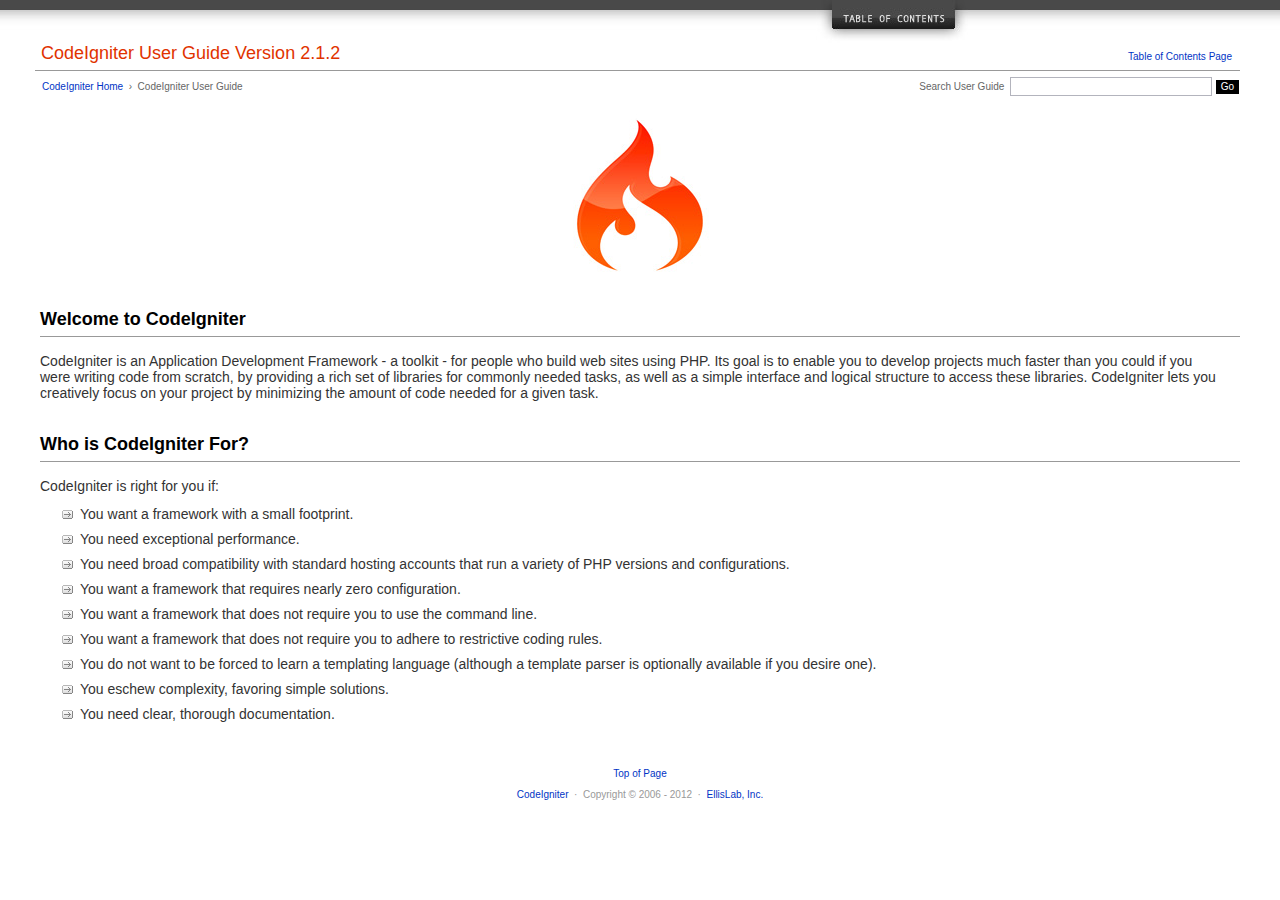
<file: user_guide/index.html>
<!DOCTYPE html PUBLIC "-//W3C//DTD XHTML 1.0 Transitional//EN" "http://www.w3.org/TR/xhtml1/DTD/xhtml1-transitional.dtd">
<html xmlns="http://www.w3.org/1999/xhtml" xml:lang="en" lang="en">
<head>

<meta http-equiv="Content-Type" content="text/html; charset=utf-8" />
<title>Welcome to CodeIgniter : CodeIgniter User Guide</title>

<style type='text/css' media='all'>@import url('userguide.css');</style>
<link rel='stylesheet' type='text/css' media='all' href='userguide.css' />

<script type="text/javascript" src="nav/nav.js"></script>
<script type="text/javascript" src="nav/prototype.lite.js"></script>
<script type="text/javascript" src="nav/moo.fx.js"></script>
<script type="text/javascript" src="nav/user_guide_menu.js"></script>

<meta http-equiv='expires' content='-1' />
<meta http-equiv= 'pragma' content='no-cache' />
<meta name='robots' content='all' />
<meta name='author' content='ExpressionEngine Dev Team' />
<meta name='description' content='CodeIgniter User Guide' />

</head>
<body>

<!-- START NAVIGATION -->
<div id="nav"><div id="nav_inner"><script type="text/javascript">create_menu('null');</script></div></div>
<div id="nav2"><a name="top"></a><a href="javascript:void(0);" onclick="myHeight.toggle();"><img src="images/nav_toggle_darker.jpg" width="154" height="43" border="0" title="Toggle Table of Contents" alt="Toggle Table of Contents" /></a></div>
<div id="masthead">
<table cellpadding="0" cellspacing="0" border="0" style="width:100%">
<tr>
<td><h1>CodeIgniter User Guide Version 2.1.2</h1></td>
<td id="breadcrumb_right"><a href="toc.html">Table of Contents Page</a></td>
</tr>
</table>
</div>
<!-- END NAVIGATION -->


<table cellpadding="0" cellspacing="0" border="0" style="width:100%">
<tr>
<td id="breadcrumb">
<a href="http://codeigniter.com/">CodeIgniter Home</a> &nbsp;&#8250;&nbsp; CodeIgniter User Guide
</td>
<td id="searchbox"><form method="get" action="http://www.google.com/search"><input type="hidden" name="as_sitesearch" id="as_sitesearch" value="codeigniter.com/user_guide/" />Search User Guide&nbsp; <input type="text" class="input" style="width:200px;" name="q" id="q" size="31" maxlength="255" value="" />&nbsp;<input type="submit" class="submit" name="sa" value="Go" /></form></td>
</tr>
</table>



<br clear="all" />

<div class="center"><img src="images/ci_logo_flame.jpg" width="150" height="164" border="0" alt="CodeIgniter" /></div>


<!-- START CONTENT -->
<div id="content">



<h2>Welcome to CodeIgniter</h2>

<p>CodeIgniter is an Application Development Framework - a toolkit - for people who build web sites using PHP.
Its goal is to enable you to develop projects much faster than you could if you were writing code
from scratch, by providing a rich set of libraries for commonly needed tasks, as well as a simple interface and
logical structure to access these libraries. CodeIgniter lets you creatively focus on your project by
minimizing the amount of code needed for a given task.</p>


<h2>Who is CodeIgniter For?</h2>

<p>CodeIgniter is right for you if:</p>

<ul>
<li>You want a framework with a small footprint.</li>
<li>You need exceptional performance.</li>
<li>You need broad compatibility with standard hosting accounts that run a variety of PHP versions and configurations.</li>
<li>You want a framework that requires nearly zero configuration.</li>
<li>You want a framework that does not require you to use the command line.</li>
<li>You want a framework that does not require you to adhere to restrictive coding rules.</li>
<li>You do not want to be forced to learn a templating language (although a template parser is optionally available if you desire one).</li>
<li>You eschew complexity, favoring simple solutions.</li>
<li>You need clear, thorough documentation.</li>
</ul>


</div>
<!-- END CONTENT -->


<div id="footer">
<p><a href="#top">Top of Page</a></p>
<p><a href="http://codeigniter.com">CodeIgniter</a> &nbsp;&middot;&nbsp; Copyright &#169; 2006 - 2012 &nbsp;&middot;&nbsp; <a href="http://ellislab.com/">EllisLab, Inc.</a></p>
</div>



</body>
</html>
</file>
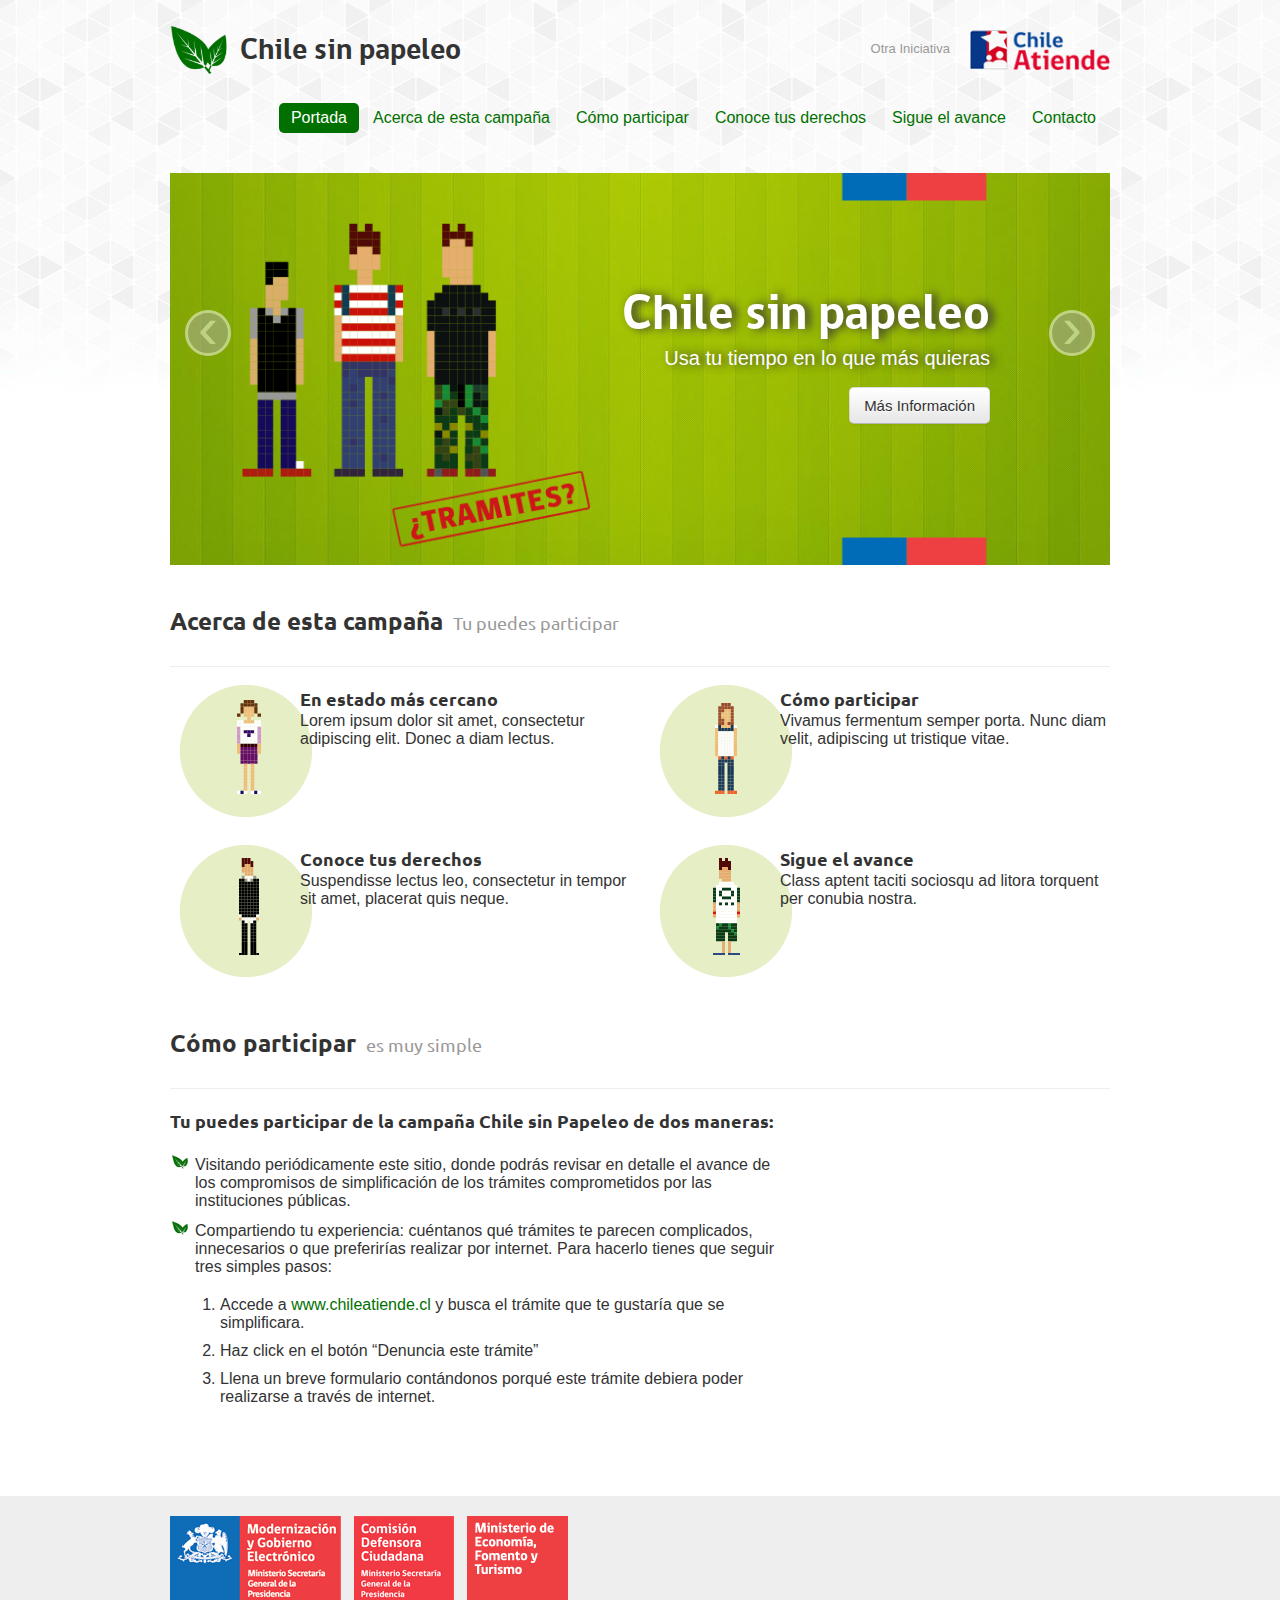
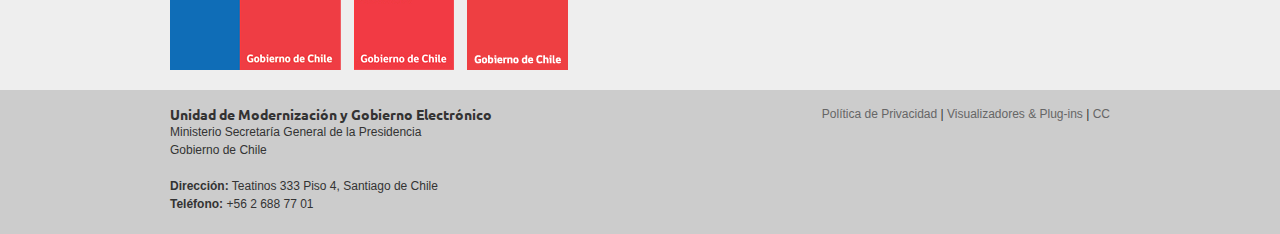
<file: assets/maqueta/index.html>
<!doctype html>
<!--[if lt IE 7]> <html class="no-js lt-ie9 lt-ie8 lt-ie7" lang="en"> <![endif]-->
<!--[if IE 7]>    <html class="no-js lt-ie9 lt-ie8" lang="en"> <![endif]-->
<!--[if IE 8]>    <html class="no-js lt-ie9" lang="en"> <![endif]-->
<!--[if gt IE 8]><!--> <html class="no-js" lang="en"> <!--<![endif]-->
    <head>
        <!-- Data about Data, so meta -->
        <meta charset="utf-8" />
        <meta http-equiv="X-UA-Compatible" content="IE=edge,chrome=1" />
        <meta name="description" content="" />
        <meta name="viewport" content="width=device-width" />

        <title>Chile Sin Papeleo</title>

        <!-- Zhe fonts und styles -->
        <link href="http://fonts.googleapis.com/css?family=Ubuntu:bold" rel="stylesheet" type="text/css">
        <link rel="stylesheet" href="css/bootstrap.min.css">
        <link rel="stylesheet" href="css/lightbox.css">
        <link rel="stylesheet" href="css/style.css">

        <!-- Le Favicon and zhe lame apple stuffz -->
        <link rel="shortcut icon" href="img/favicon.ico">
        <link rel="apple-touch-icon-precomposed" href="img/apple-touch-icon-precomposed.png">

        <script src="js/libs/modernizr-2.5.3.min.js"></script>

        <script type="text/javascript">
            window.____aParams = {"gobabierto":"1","buscadore":"1","domain":"www.chilesinpapeleo.cl","icons":"1"};
            (function() {
                var po = document.createElement('script'); po.type = 'text/javascript'; po.async = true;
                po.src = 'https://apis.modernizacion.cl/barra/js/barraEstado.js';
                var s = document.getElementsByTagName('script')[0]; s.parentNode.insertBefore(po, s);
            })();
        </script>
    </head>
    <body>
        <!--[if lt IE 7]><p class=chromeframe>Your browser is <em>ancient!</em> <a href="http://browsehappy.com/">Upgrade to a different browser</a> or <a href="http://www.google.com/chromeframe/?redirect=true">install Google Chrome Frame</a> to experience this site.</p><![endif]-->
        <!-- navegacion-->
        <header class="container header">
            <div class="row">
                <!-- Logo y nombre de campaña -->
                <div class="span8">
                    <h1>
                        <img src="img/logo.png" alt="logo" id="logo">
                        Chile sin papeleo
                    </h1>
                </div>
                <div class="span4 tr">
                    <div class="row">
                        <div class="span2 iniciativa">Otra Iniciativa</div>
                        <div class="span2"><a href="http://www.chileatiende.cl" target="_blank"><img src="img/logo_cha.png" alt="Logo ChileAtiende"></a></div>
                    </div>
                </div>
            </div>
            <!-- Menú -->
            <div class="row">
                <nav class="span12">
                    <ul class="nav nav-pills pull-right">
                        <li class="active">
                            <a href=index.html>Portada</a>
                        </li>
                        <li><a href=acercade.html>Acerca de esta campaña</a></li>
                        <li><a href=about.html>Cómo participar</a></li>
                        <li><a href=about.html>Conoce tus derechos</a></li>
                        <li><a href=#>Sigue el avance</a></li>

                        <li><a href=contact.html>Contacto</a></li>
                    </ul>
                </nav>
            </div>
        </header>

        <article class="container">
            <section class="row imageBox">
                <div class="span12">
                    <!-- carousel en portada -->
                    <div id="homeCarousel" class="carousel slide">
                        <!-- Carousel items -->
                        <div class="carousel-inner">
                            <div class="active item">
                                <img src="img/carousel/normal/1.png" alt="">
                                <div class="carousel-caption align-right">
                                    <h1>Chile sin papeleo</h1>
                                    <p>Usa tu tiempo en lo que más quieras</p>
                                    <p><a class="btn btn-default btn-large">Más Información</a></p>
                                </div>
                            </div>
                            <div class="item">
                                <img src="img/carousel/normal/3.png" alt="">
                                <div class="carousel-caption">
                                    <h1>Ejerce tus derechos</h1>
                                    <p>Conoce la Ley Nº19.880</p>
                                    <p><a class="btn btn-default btn-large">Más Información</a></p>
                                </div>
                            </div>
                        </div>
                        <!-- Carousel nav -->
                        <a class="carousel-control left" href="#homeCarousel" data-slide="prev">&lsaquo;</a>
                        <a class="carousel-control right" href="#homeCarousel" data-slide="next">&rsaquo;</a>
                    </div>
                </div>
            </section>
            <section class="row featured">
                <!-- four nice small boxes filled with important things -->
                <div class="span12">
                    <header class="page-header">
                        <h2>
                            Acerca de esta campaña
                            <small>Tu puedes participar</small>
                        </h2>
                    </header>
                </div>
                <div class="span6 circulo">
                    <i class="box"></i>
                    <h3>En estado más cercano</h3>
                    <p>Lorem ipsum dolor sit amet, consectetur adipiscing elit. Donec a diam lectus.</p>
                </div>
                <div class="span6 circulo">
                    <i class="gear"></i>
                    <h3>Cómo participar</h3>
                    <p>Vivamus fermentum semper porta. Nunc diam velit, adipiscing ut tristique vitae.</p>
                </div>
                <div class="span6 circulo">
                    <i class="eye"></i>
                    <h3>Conoce tus derechos</h3>
                    <p>Suspendisse lectus leo, consectetur in tempor sit amet, placerat quis neque. </p>
                </div>
                <div class="span6 circulo">
                    <i class="case"></i>
                    <h3>Sigue el avance</h3>
                    <p>Class aptent taciti sociosqu ad litora torquent per conubia nostra.</p>
                </div>
            </section>
            <section class="row story">
                <div class="span12">
                    <header class="page-header">
                        <h2>
                            Cómo participar
                            <small>es muy simple</small>
                        </h2>
                    </header>
                </div>
            </section>
            <section class="row">
                <div class="span8">			
                    <h3>Tu puedes participar de la campaña Chile sin Papeleo de dos maneras:</h3>
                    <ul>
                        <li><span>Visitando  periódicamente este sitio, donde podrás revisar en detalle el avance de  los compromisos de simplificación de los trámites comprometidos por las  instituciones públicas.</span></li>
                        <li>Compartiendo  tu experiencia: cuéntanos qué trámites te parecen complicados,  innecesarios o que preferirías realizar por internet. Para hacerlo  tienes que seguir tres simples pasos:
                            <ol>
                                <li>Accede a<a href="http://www.chileatiende.cl"> www.chileatiende.cl</a> y busca el trámite que te gustaría que se simplificara.  </li>
                                <li>Haz click en el botón &ldquo;Denuncia este trámite&rdquo;</li>
                                <li>Llena un breve formulario contándonos porqué este trámite debiera poder realizarse a través de internet.</li>
                            </ol>
                        </li>
                    </ul>
                </div>
                <div class="span3 offset1">
                    <!-- ALL the fancy twitter stuff = here -->
                    <script charset="utf-8" src="http://widgets.twimg.com/j/2/widget.js"></script>
                    <script>
                        new TWTR.Widget({
                            version: 2,
                            type: 'search',
                            search: 'chileatiende',
                            interval: 5000,
                            title: 'Siguenos en Twitter',
                            subject: '@ChileSinPapeleo',
                            width: 'auto',
                            height: 300,
                            theme: {
                                shell: {
                                    background: '#007100',
                                    color: '#ffffff'
                                },
                                tweets: {
                                    background: '#ffffff',
                                    color: '#444444',
                                    links: '#006000'
                                }
                            },
                            features: {
                                scrollbar: false,
                                loop: true,
                                live: true,
                                behavior: 'default'
                            }
                        }).render().start();
                    </script>
                </div>
            </section>
        </article>

        <footer class="footer">
            <div class="top">
                <div class="container">
                    <div class="row">
                        <div class="span9">
                            <img src="img/logos.png" alt="">
                        </div>
                        <div class="span3">
                        </div>
                    </div>
                </div>
            </div>

            <div class="bottom">
                <div class="container">
                    <div class="row">
                        <div class="span6">
                            <h4>Unidad de Modernización y Gobierno Electrónico</h4>
                            <p>Ministerio Secretaría General de la Presidencia<br />
                                Gobierno de Chile<br /><br />
                                <b>Dirección:</b> Teatinos 333 Piso 4, Santiago de Chile<br />
                                <b>Teléfono:</b> +56 2 688 77 01
                            </p>
                        </div>
                        <div class="span6 tr tb">
                            <p>
                                <a href="#">Política de Privacidad</a> | <a href="#">Visualizadores & Plug-ins</a> | <a href="#">CC</a>
                            </p>
                        </div>
                    </div>
                </div>
            </div>
        </footer>

        <!-- JS & bottom like zhe pro's -->
        <script src="http://ajax.googleapis.com/ajax/libs/jquery/1.7.1/jquery.min.js"></script>
        <script src="js/libs/bootstrap.min.js"></script>
        <script src="js/libs/lightbox.js"></script>
        <script src="js/plugins.js"></script>
        <script src="js/script.js"></script>

        <!-- Google analytics snippet, remove it when you dont use GA -->
        <script>
            var _gaq=[['_setAccount','UA-XXXXX-X'],['_trackPageview']];
            (function(d,t){var g=d.createElement(t),s=d.getElementsByTagName(t)[0];
                g.src=('https:'==location.protocol?'//ssl':'//www')+'.google-analytics.com/ga.js';
                s.parentNode.insertBefore(g,s)}(document,'script'));
        </script>
    </body>
</html>
</file>
<file: user_guide/userguide.css>
body {
 margin: 0;
 padding: 0;
 font-family: Lucida Grande, Verdana, Geneva, Sans-serif;
 font-size: 14px;
 color: #333;
 background-color: #fff;
}

a {
 color: #0134c5;
 background-color: transparent;
 text-decoration: none;
 font-weight: normal;
 outline-style: none;
}
a:visited {
 color: #0134c5;
 background-color: transparent;
 text-decoration: none;
 outline-style: none;
}
a:hover {
 color: #000;
 text-decoration: none;
 background-color: transparent;
 outline-style: none;
}

#breadcrumb {
 float: left;
 background-color: transparent;
 margin: 10px 0 0 42px;
 padding: 0;
 font-size: 10px;
 color: #666;
}
#breadcrumb_right {
 float: right;
 width: 175px;
 background-color: transparent;
 padding: 8px 8px 3px 0;
 text-align: right;
 font-size: 10px;
 color: #666;
}
#nav {
 background-color: #494949;
 margin: 0;
 padding: 0;
}
#nav2 {
 background: #fff url(images/nav_bg_darker.jpg) repeat-x left top;
 padding: 0 310px 0 0;
 margin: 0;
 text-align: right;
}
#nav_inner {
 background-color: transparent;
 padding: 8px 12px 0 20px;
 margin: 0;
 font-family: Lucida Grande, Verdana, Geneva, Sans-serif;
 font-size: 11px;
}

#nav_inner h3 {
 font-size: 12px;
 color: #fff;
 margin: 0;
 padding: 0;
}

#nav_inner .td_sep {
 background: transparent url(images/nav_separator_darker.jpg) repeat-y left top;
 width: 25%;
 padding: 0 0 0 20px;
}
#nav_inner .td {
 width: 25%;
}
#nav_inner p {
 color: #eee;
 background-color: transparent;
 padding:0;
 margin: 0 0 10px 0;
}
#nav_inner ul {
 list-style-image: url(images/arrow.gif);
 padding: 0 0 0 18px;
 margin: 8px 0 12px 0;
}
#nav_inner li {
 padding: 0;
 margin: 0 0 4px 0;
}

#nav_inner a {
 color: #eee;
 background-color: transparent;
 text-decoration: none;
 font-weight: normal;
 outline-style: none;
}

#nav_inner a:visited {
 color: #eee;
 background-color: transparent;
 text-decoration: none;
 outline-style: none;
}

#nav_inner a:hover {
 color: #ccc;
 text-decoration: none;
 background-color: transparent;
 outline-style: none;
}

#masthead {
 margin: 0 40px 0 35px;
 padding: 0 0 0 6px;
 border-bottom: 1px solid #999;
}

#masthead h1 {
background-color: transparent;
color: #e13300;
font-size: 18px;
font-weight: normal;
margin: 0;
padding: 0 0 6px 0;
}

#searchbox {
 background-color: transparent;
 padding: 6px 40px 0 0;
 text-align: right;
 font-size: 10px;
 color: #666;
}

#img_welcome {
 border-bottom: 1px solid #D0D0D0;
 margin: 0 40px 0 40px;
 padding: 0;
 text-align: center;
}

#content {
 margin: 20px 40px 0 40px;
 padding: 0;
}

#content p {
 margin: 12px 20px 12px 0;
}

#content h1 {
color: #e13300;
border-bottom: 1px solid #666;
background-color: transparent;
font-weight: normal;
font-size: 24px;
margin: 0 0 20px 0;
padding: 3px 0 7px 3px;
}

#content h2 {
 background-color: transparent;
 border-bottom: 1px solid #999;
 color: #000;
 font-size: 18px;
 font-weight: bold;
 margin: 28px 0 16px 0;
 padding: 5px 0 6px 0;
}

#content h3 {
 background-color: transparent;
 color: #333;
 font-size: 16px;
 font-weight: bold;
 margin: 16px 0 15px 0;
 padding: 0 0 0 0;
}

#content h4 {
 background-color: transparent;
 color: #444;
 font-size: 14px;
 font-weight: bold;
 margin: 22px 0 0 0;
 padding: 0 0 0 0;
}

#content img {
 margin: auto;
 padding: 0;
}

#content code {
 font-family: Monaco, Verdana, Sans-serif;
 font-size: 12px;
 background-color: #f9f9f9;
 border: 1px solid #D0D0D0;
 color: #002166;
 display: block;
 margin: 14px 0 14px 0;
 padding: 12px 10px 12px 10px;
}

#content pre {
 font-family: Monaco, Verdana, Sans-serif;
 font-size: 12px;
 background-color: #f9f9f9;
 border: 1px solid #D0D0D0;
 color: #002166;
 display: block;
 margin: 14px 0 14px 0;
 padding: 12px 10px 12px 10px;
}

#content .path {
 background-color: #EBF3EC;
 border: 1px solid #99BC99;
 color: #005702;
 text-align: center;
 margin: 0 0 14px 0;
 padding: 5px 10px 5px 8px;
}

#content dfn {
 font-family: Lucida Grande, Verdana, Geneva, Sans-serif;
 color: #00620C;
 font-weight: bold;
 font-style: normal;
}
#content var {
 font-family: Lucida Grande, Verdana, Geneva, Sans-serif;
 color: #8F5B00;
 font-weight: bold;
 font-style: normal;
}
#content samp {
 font-family: Lucida Grande, Verdana, Geneva, Sans-serif;
 color: #480091;
 font-weight: bold;
 font-style: normal;
}
#content kbd {
 font-family: Lucida Grande, Verdana, Geneva, Sans-serif;
 color: #A70000;
 font-weight: bold;
 font-style: normal;
}

#content ul {
 list-style-image: url(images/arrow.gif);
 margin: 10px 0 12px 0;
}

li.reactor {
 list-style-image: url(images/reactor-bullet.png);
}
#content li {
 margin-bottom: 9px;
}

#content li p {
 margin-left: 0;
 margin-right: 0;
}

#content .tableborder {
 border: 1px solid #999;
}
#content th {
 font-weight: bold;
 text-align: left;
 font-size: 12px;
 background-color: #666;
 color: #fff;
 padding: 4px;
}

#content .td {
 font-weight: normal;
 font-size: 12px;
 padding: 6px;
 background-color: #f3f3f3;
}

#content .tdpackage {
 font-weight: normal;
 font-size: 12px;
}

#content .important {
 background: #FBE6F2;
 border: 1px solid #D893A1;
 color: #333;
 margin: 10px 0 5px 0;
 padding: 10px;
}

#content .important p {
 margin: 6px 0 8px 0;
 padding: 0;
}

#content .important .leftpad {
 margin: 6px 0 8px 0;
 padding-left: 20px;
}

#content .critical {
 background: #FBE6F2;
 border: 1px solid #E68F8F;
 color: #333;
 margin: 10px 0 5px 0;
 padding: 10px;
}

#content .critical p {
 margin: 5px 0 6px 0;
 padding: 0;
}


#footer {
background-color: transparent;
font-size: 10px;
padding: 16px 0 15px 0;
margin: 20px 0 0 0;
text-align: center;
}

#footer p {
 font-size: 10px;
 color: #999;
 text-align: center;
}
#footer address {
 font-style: normal;
}

.center {
 text-align: center;
}

img {
 padding:0;
 border: 0;
 margin: 0;
}

.nopad {
 padding:0;
 border: 0;
 margin: 0;
}


form {
 margin: 0;
 padding: 0;
}

.input {
 font-family: Lucida Grande, Verdana, Geneva, Sans-serif;
 font-size: 11px;
 color: #333;
 border: 1px solid #B3B4BD;
 width: 100%;
 font-size: 11px;
 height: 1.5em;
 padding: 0;
 margin: 0;
}

.textarea {
 font-family: Lucida Grande, Verdana, Geneva, Sans-serif;
 font-size: 14px;
 color: #143270;
 background-color: #f9f9f9;
 border: 1px solid #B3B4BD;
 width: 100%;
 padding: 6px;
 margin: 0;
}

.select {
 background-color: #fff;
 font-size:  11px;
 font-weight: normal;
 color: #333;
 padding: 0;
 margin: 0 0 3px 0;
}

.checkbox {
 background-color: transparent;
 padding: 0;
 border: 0;
}

.submit {
 background-color: #000;
 color: #fff;
 font-weight: normal;
 font-size: 10px;
 border: 1px solid #fff;
 margin: 0;
 padding: 1px 5px 2px 5px;
}
</file>
<file: assets/maqueta/css/style.css>
/* General Stuffs */
@font-face {
    font-family: 'gobCLBold';
    src: url('font/gobcl_bold-webfont.eot');
    src: url('font/gobcl_bold-webfont.eot?#iefix') format('embedded-opentype'),
         url('font/gobcl_bold-webfont.woff') format('woff'),
         url('font/gobcl_bold-webfont.ttf') format('truetype'),
         url('font/gobcl_bold-webfont.svg#gobCLBold') format('svg');
    font-weight: normal;
    font-style: normal;

}
body {
	background: url("../img/gplay.png") repeat-x;
}
h1 {
	font-family: 'gobCLBold';
}
h2, h3, h4, h5 {
	font-family: 'Ubuntu', sans-serif;
}

a {
	color: #007100;
}

p {
	margin-bottom: 16px;
}

h2 {
	margin-bottom: 8px;
}

a, p, li {
	font-size: 16px;
}

.align-right {
	text-align: right;	
}

.page-header {
	margin-top: 20px;
}

.page-header small {
	margin-left: 4px;
}

/* menu und logo */
header.header {
	padding-top: 30px;
}

header.header div.control-group {
	margin: 2px 0 0 20px;
}

img#logo {
	height: 60px;
	width: 60px;
	float: left;
	margin: -7px 10px 0 0;
}

/* Le nav */
.nav .active a {
	background: #007100;
	color: #fff;
}

.nav .active a:hover {
	background: #008200;
}

.nav a:hover {
	background: #08aa08;
	color: #007100;
}

header.header div.control-group {
	margin-top: 3px;
}

/* imageBox */
div.carousel {
	margin-top: 10px;
}

a.carousel-control {
	background-color: #aaa;
	border-color: #fff;
	color: #fff;
}

div.carousel-caption {
	background: none;
	top: 0px;
	padding: 120px 120px 0 120px;
}

div.carousel-caption h1,
div.carousel-caption p {
	color: #fff;
	margin-bottom: 20px;

	text-shadow: 5px 0px 10px #333;
	filter: dropshadow(color=#333, offx=5, offy=0);
}

div.carousel-caption h1 {
	font-size: 50px;
}

div.carousel-caption p {
	font-size: 20px;
}

/* featuredBox */
section.featured .span6 {
	margin-bottom: 5px;
}

section.featured .span6 p {
	font-size: 16px;
}

section.featured .span6 i {
	display: block;
	float: left;
	width: 100px;
	height: 100px;
	background: url("../img/icons.png") 10px 0 transparent;
	margin: 10px 20px 45px 10px;
}

section.featured .span6 i.gear {
	background-position: -118px 0px;
}

section.featured .span6 i.eye {
	background-position: 10px -120px;
}

section.featured .span6 i.case {
	background-position: -118px -120px;
}

/* MediaBox */
a.thumbnail:hover {
	border-color: #007100;
	-webkit-box-shadow: 0 1px 4px rgba(0,105,0,0.25);
	-moz-box-shadow: 0 1px 4px rgba(0,105,0,0.25);
	box-shadow: 0 1px 4px rgba(0,105,0,0.25);
}

/* gewglBox */
section.gewgleBox iframe {
	margin-top: 25px;
	margin-bottom: 15px;
}

/* socialStuff */
.twtr-tweet-text p,
.twtr-tweet-text a {
	font-size: 14px;
}

/* footar */
footer.footer div.top {
	min-height: 120px;
	margin-top: 80px;
	padding: 20px 0;
	background-color: #eee;
}

footer.footer div.bottom {
	padding: 15px 0 5px 0;
	background-color: #ccc;
}
.tl { text-align: left }
.tr { text-align: right }
.tc { text-align: center }
.tb { text-align: block }
.tm {vertical-align: middle;}
.tb { vertical-align: bottom;}

.iniciativa {
	padding-top: 10px;
	color: #999;
}
.circulo {
	background-image: url(../img/circulo_home.png);
	background-repeat: no-repeat;
	background-position: 10px top;
}
.footer p {
	font-size: 12px;
}
.footer a {
	color: #666;
	font-size: 12px;
}

div#buscadorChA input#query {
	width: 180px;
}
div#buscadorChA h1 {
	font-family: 'Ubuntu',sans-serif;
}
ul {
	list-style-image: url(../img/bullet.png);
}
ul, ol {
	margin-top: 20px;
}
li {
	margin-bottom: 10px;
}
ul.link {
	list-style-image: url(../img/bullet2.png);
}
</file>
